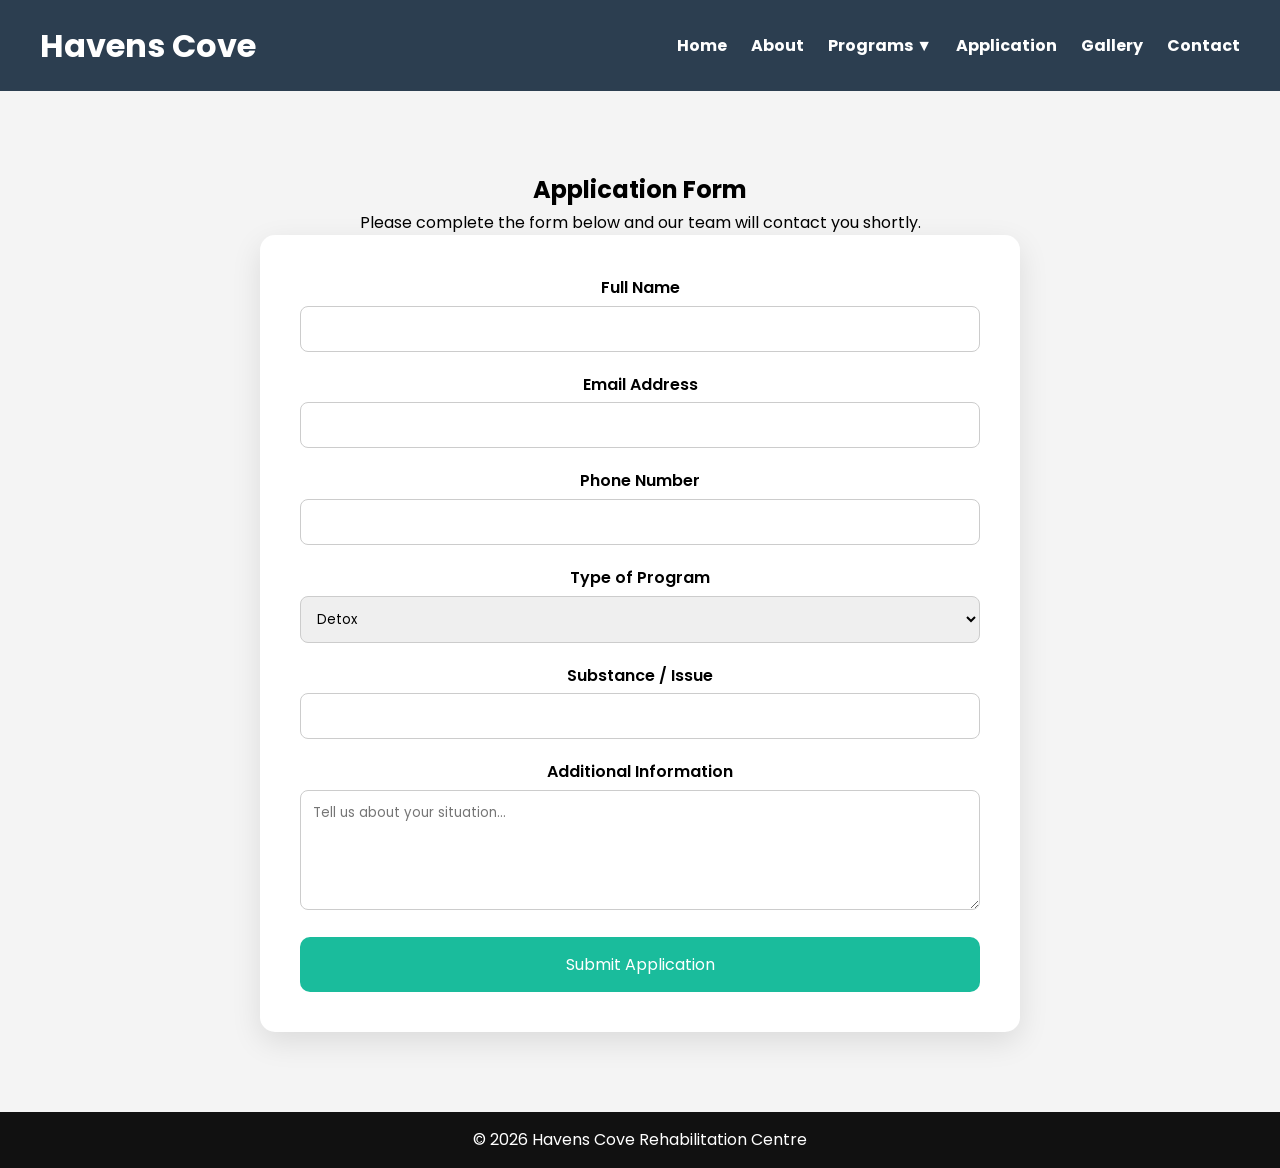
<file: application-form.html>
<!DOCTYPE html>
<html lang="en">
<head>
<meta charset="UTF-8">
<meta name="viewport" content="width=device-width, initial-scale=1.0">

<title>Application Form - Havens Cove</title>

<link rel="stylesheet" href="style.css">
<link href="https://fonts.googleapis.com/css2?family=Poppins:wght@300;400;600;700&display=swap" rel="stylesheet">

<style>

.section {
  padding: 80px 20px;
  max-width: 800px;
  margin: auto;
}

/* FORM */
form {
  background: white;
  padding: 40px;
  border-radius: 15px;
  box-shadow: 0 10px 30px rgba(0,0,0,0.1);
}

.form-group {
  margin-bottom: 20px;
}

label {
  display: block;
  margin-bottom: 5px;
  font-weight: 600;
}

input, select, textarea {
  width: 100%;
  padding: 12px;
  border-radius: 8px;
  border: 1px solid #ccc;
  font-family: 'Poppins';
}

textarea {
  resize: vertical;
  min-height: 120px;
}

button {
  background: #1abc9c;
  color: white;
  border: none;
  padding: 15px;
  width: 100%;
  border-radius: 10px;
  font-size: 1rem;
  cursor: pointer;
}

button:hover {
  background: #16a085;
}

</style>
</head>

<body>

<header>
<h1>Havens Cove</h1>
<nav>
  <a href="index.html#home" class="active">Home</a>
  <a href="about.html">About</a>
  <div class="dropdown">
    <a href="#programs">Programs ▼</a>
    <div class="dropdown-content">
      <a href="detox.html">Detox</a>
      <a href="inpatient.html">Inpatient</a>
      <a href="outpatient.html">Outpatient</a>
    </div>
  </div>
  <a href="apply.html" class="apply-btn">Application</a>
  <a href="#gallery">Gallery</a>
  <a href="#contact">Contact</a>
</nav>

</header>

<section class="section">

<h2 style="text-align:center;">Application Form</h2>
<p style="text-align:center;">Please complete the form below and our team will contact you shortly.</p>

<form>

<div class="form-group">
<label>Full Name</label>
<input type="text" required>
</div>

<div class="form-group">
<label>Email Address</label>
<input type="email" required>
</div>

<div class="form-group">
<label>Phone Number</label>
<input type="tel" required>
</div>

<div class="form-group">
<label>Type of Program</label>
<select>
  <option>Detox</option>
  <option>Inpatient</option>
  <option>Outpatient</option>
</select>
</div>

<div class="form-group">
<label>Substance / Issue</label>
<input type="text">
</div>

<div class="form-group">
<label>Additional Information</label>
<textarea placeholder="Tell us about your situation..."></textarea>
</div>

<button type="submit">Submit Application</button>

</form>

</section>

<footer>
<p>© 2026 Havens Cove Rehabilitation Centre</p>
</footer>

</body>
</html>
</file>
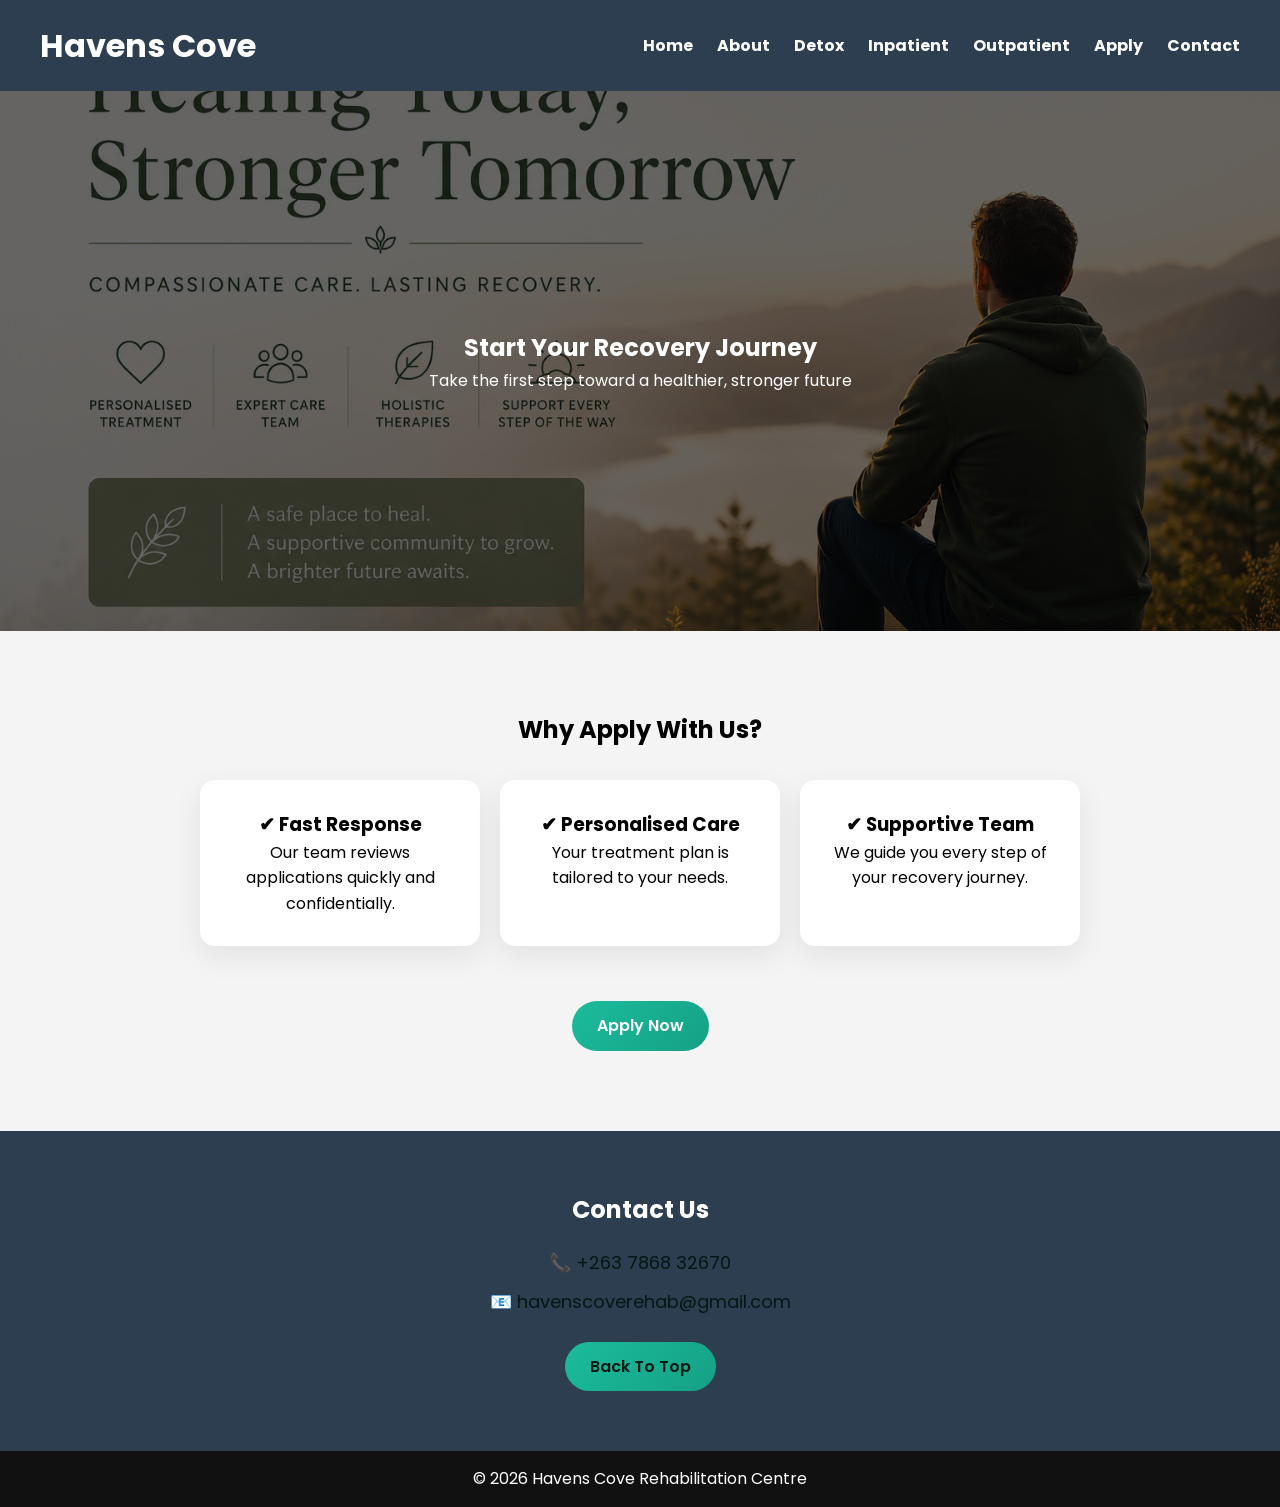
<file: apply.html>
<!DOCTYPE html>
<html lang="en">
<head>
<meta charset="UTF-8">
<meta name="viewport" content="width=device-width, initial-scale=1.0">

<title>Apply - Havens Cove</title>

<link rel="stylesheet" href="style.css">
<link href="https://fonts.googleapis.com/css2?family=Poppins:wght@300;400;600;700&display=swap" rel="stylesheet">

<style>

.section {
  padding: 80px 20px;
  max-width: 1200px;
  margin: auto;
}

/* HERO */
.hero {
  position: relative;
  height: 60vh;
  display: flex;
  align-items: center;
  justify-content: center;
  text-align: center;
  color: white;
}

.hero-bg {
  position: absolute;
  width: 100%;
  height: 100%;
  object-fit: cover;
  z-index: -2;
}

.overlay {
  position: absolute;
  width: 100%;
  height: 100%;
  background: rgba(0,0,0,0.6);
  z-index: -1;
}

/* CARDS */
.features-grid {
  display: flex;
  gap: 20px;
  justify-content: center;
  flex-wrap: wrap;
  margin-top: 30px;
}

.feature-card {
  background: white;
  padding: 30px;
  width: 280px;
  border-radius: 15px;
  box-shadow: 0 10px 30px rgba(0,0,0,0.08);
  text-align: center;
}

/* CTA */
.cta {
  text-align: center;
  margin-top: 40px;
}
/* Contact */

.contact{
  background:#2c3e50;
  color:white;
  padding:60px 20px;
  text-align:center;
  width:100%;
}

.contact h2{
  margin-bottom:20px;
}

.contact p{
  margin:10px 0;
  font-size:18px;
}

.contact a{
  color:#041814;
  text-decoration:none;
}
</style>
</head>

<body>

<header>
<h1>Havens Cove</h1>
<nav>
  <a href="index.html">Home</a>
  <a href="about.html">About</a>
  <a href="detox.html">Detox</a>
  <a href="inpatient.html">Inpatient</a>
  <a href="outpatient.html">Outpatient</a>
  <a href="apply.html" class="active">Apply</a>
  <a href="#contact">Contact</a>
</nav>
</header>

<!-- HERO -->
<section id="home" class="hero">
  <img src="Havens Cove (2).png" class="hero-bg">
  <div class="overlay"></div>

  <div>
    <h2>Start Your Recovery Journey</h2>
    <p>Take the first step toward a healthier, stronger future</p>
  </div>
</section>

<!-- WHY APPLY -->
<section class="section">
  <h2 style="text-align:center;">Why Apply With Us?</h2>

  <div class="features-grid">
    <div class="feature-card">
      <h3>✔ Fast Response</h3>
      <p>Our team reviews applications quickly and confidentially.</p>
    </div>

    <div class="feature-card">
      <h3>✔ Personalised Care</h3>
      <p>Your treatment plan is tailored to your needs.</p>
    </div>

    <div class="feature-card">
      <h3>✔ Supportive Team</h3>
      <p>We guide you every step of your recovery journey.</p>
    </div>
  </div>

  <div class="cta">
    <a href="application-form.html" class="btn">Apply Now</a>
  </div>
</section>

<section id="contact" class="contact">
  <h2>Contact Us</h2>
  <p>📞 <a href="tel:+263786832670">+263 7868 32670</a></p>
  <p>📧 <a href="mailto:havenscoverehab@gmail.com">havenscoverehab@gmail.com</a></p>
  <a href="#home" class="btn">Back To Top</a>
</section>

<footer>
<p>© 2026 Havens Cove Rehabilitation Centre</p>
</footer>

</body>
</html>
</file>
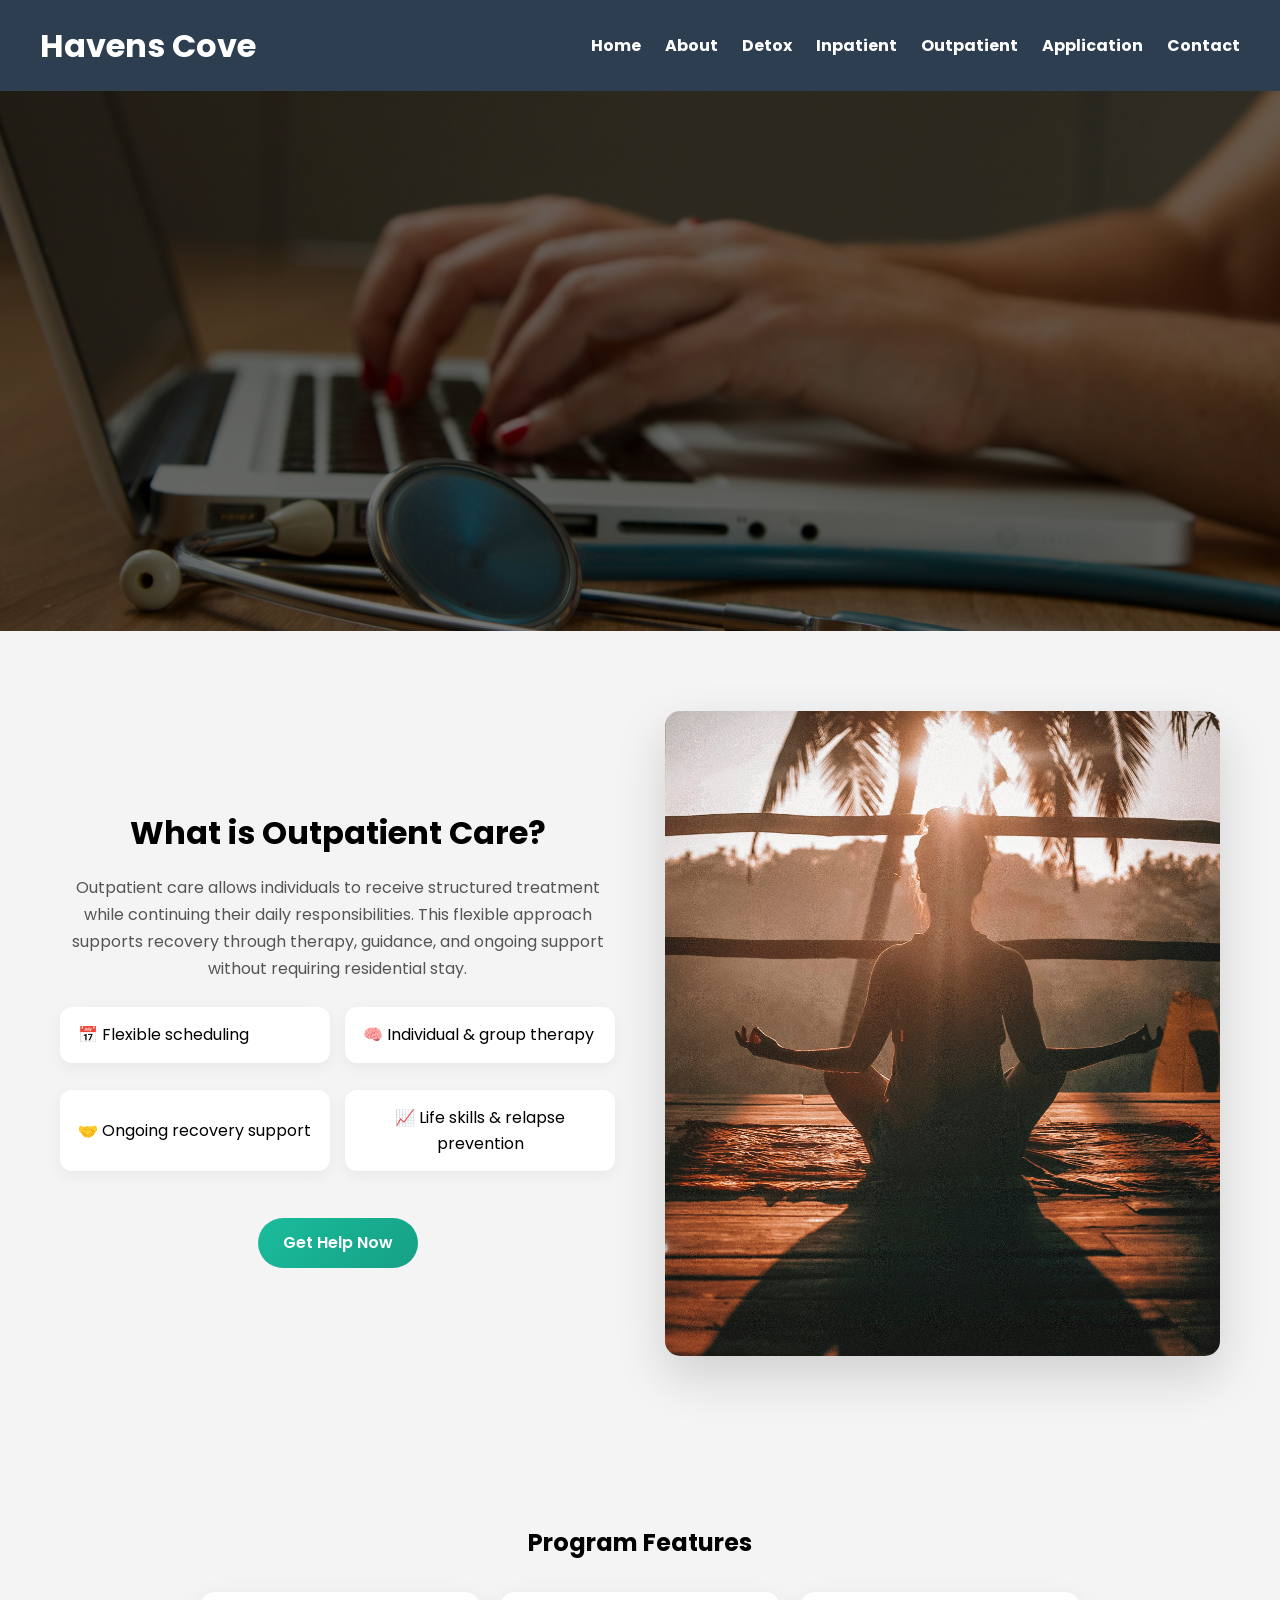
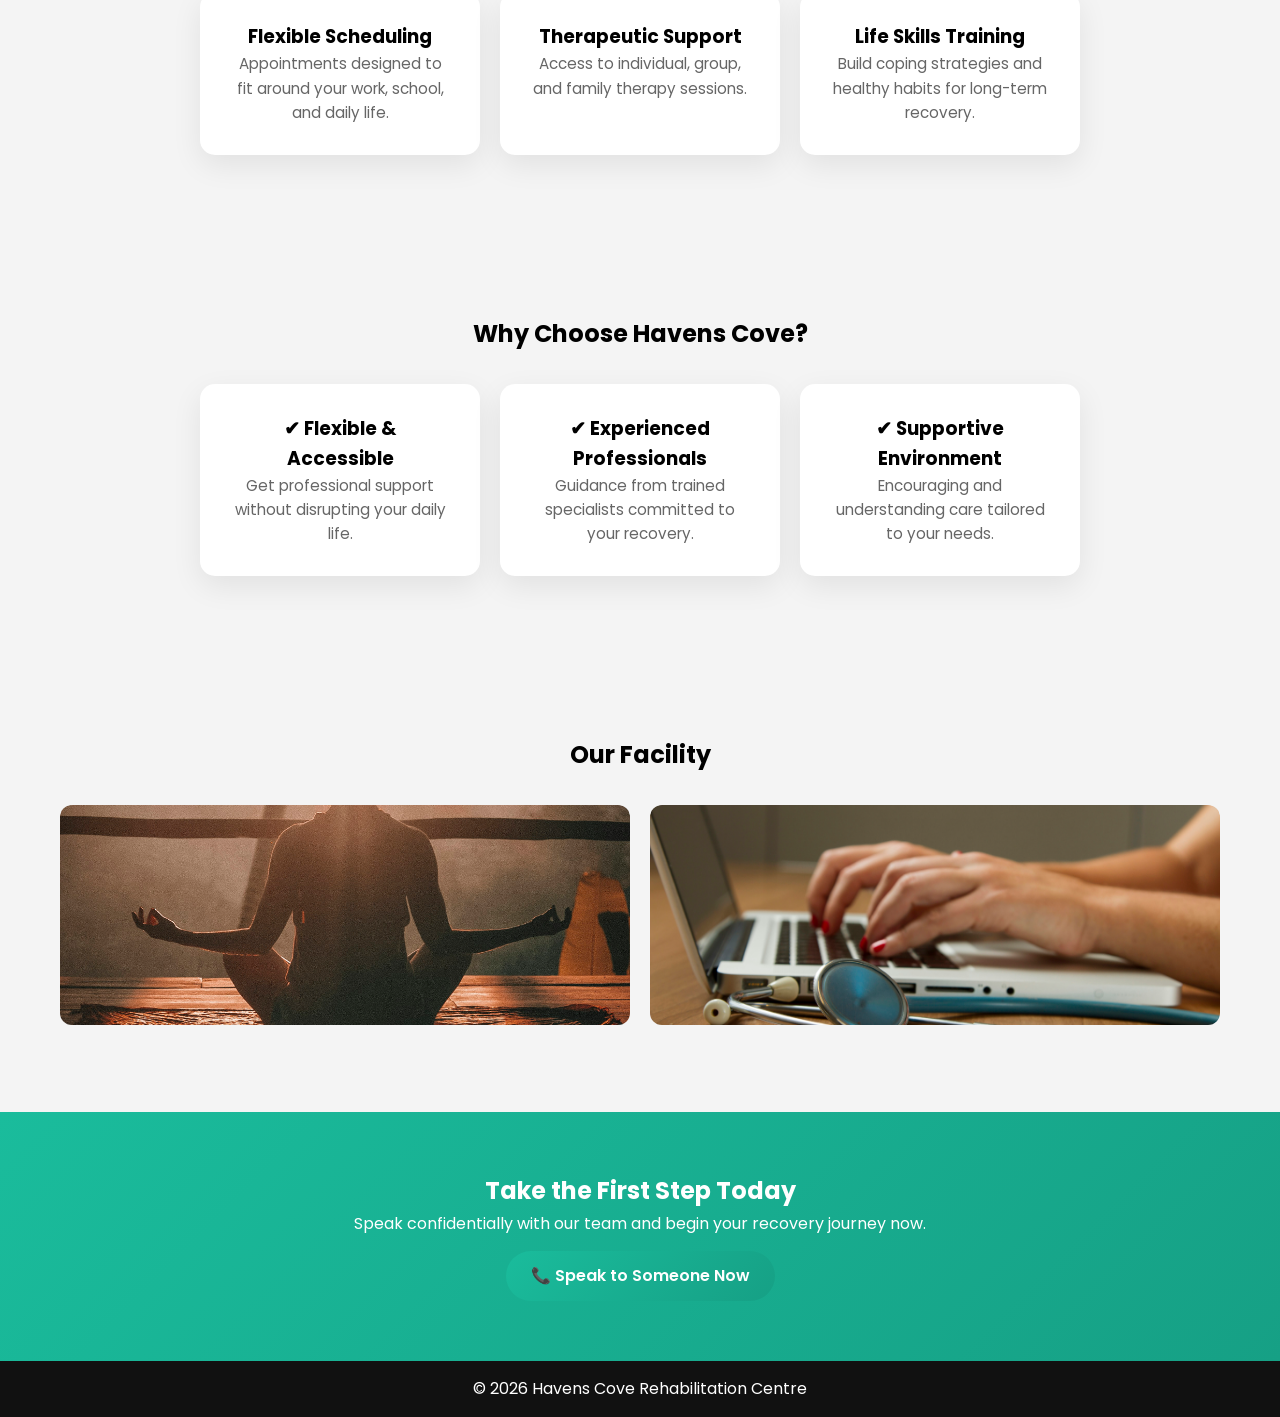
<file: Outpatient.html>
<!DOCTYPE html>
<html lang="en">
<head>
<meta charset="UTF-8">
<meta name="viewport" content="width=device-width, initial-scale=1.0">

<title>Outpatient Program - Havens Cove</title>

<link rel="stylesheet" href="style.css">
<link href="https://fonts.googleapis.com/css2?family=Poppins:wght@300;400;600;700&display=swap" rel="stylesheet">

<style>

/* GLOBAL */
.section {
  padding: 80px 20px;
  max-width: 1200px;
  margin: auto;
}

/* HERO */
.small-hero {
  height: 60vh;
}

.hero {
  position: relative;
  display: flex;
  align-items: center;
  justify-content: center;
  text-align: center;
  color: white;
}

.hero-bg {
  position: absolute;
  width: 100%;
  height: 100%;
  object-fit: cover;
  z-index: -2;
}

.overlay {
  position: absolute;
  width: 100%;
  height: 100%;
  background: rgba(0,0,0,0.55);
  z-index: -1;
}

.hero-box h2 {
  font-size: 2.5rem;
  margin-bottom: 10px;
}

.hero-box p {
  opacity: 0.9;
  margin-bottom: 20px;
}

/* LAYOUT */
.outpatient-container {
  display: flex;
  gap: 50px;
  align-items: center;
  flex-wrap: wrap;
}

.outpatient-text {
  flex: 1;
  min-width: 300px;
}

.outpatient-text h2 {
  font-size: 2rem;
  margin-bottom: 15px;
}

.outpatient-text p {
  line-height: 1.7;
  color: #555;
  margin-bottom: 25px;
}

.outpatient-image {
  flex: 1;
}

.outpatient-image img {
  width: 100%;
  border-radius: 15px;
  box-shadow: 0 20px 50px rgba(0,0,0,0.15);
}

/* LIST */
.about-item {
  display: flex;
  align-items: center;
  gap: 10px;
  margin-bottom: 12px;
}

/* FEATURES */
.features-grid {
  display: flex;
  gap: 20px;
  justify-content: center;
  flex-wrap: wrap;
  margin-top: 30px;
}

.feature-card {
  background: white;
  padding: 30px;
  width: 280px;
  border-radius: 15px;
  box-shadow: 0 10px 30px rgba(0,0,0,0.08);
  transition: all 0.3s ease;
  text-align: center;
}

.feature-card:hover {
  transform: translateY(-10px) scale(1.02);
  box-shadow: 0 20px 50px rgba(0,0,0,0.15);
}

.feature-card p {
  color: #666;
  font-size: 0.95rem;
}

/* GALLERY */
.gallery {
  display: grid;
  grid-template-columns: repeat(auto-fit, minmax(250px, 1fr));
  gap: 20px;
  margin-top: 30px;
}

.image-box img {
  width: 100%;
  height: 220px;
  object-fit: cover;
  border-radius: 12px;
  transition: 0.3s;
}

.image-box img:hover {
  transform: scale(1.05);
}

/* CTA */
.cta {
  background: linear-gradient(135deg, #1abc9c, #16a085);
  color: white;
  text-align: center;
  padding: 60px 20px;
}

</style>
</head>

<body>

<!-- SAME HEADER -->
<header>
<h1>Havens Cove</h1>

<nav>
  <a href="index.html">Home</a>
  <a href="about.html">About</a>
  <a href="detox.html">Detox</a>
  <a href="inpatient.html">Inpatient</a>
  <a href="outpatient.html" class="active">Outpatient</a>
  <a href="apply.html" class="apply-btn">Application</a>
  <a href="index.html#contact">Contact</a>
</nav>
</header>

<!-- HERO -->
<section class="hero small-hero">
  <img src="image 2.jfif" class="hero-bg">
  <div class="overlay"></div>

  <div class="hero-box">
    <h2>Outpatient Program</h2>
    <p>Flexible treatment designed to fit around your daily life</p>
    <a href="index.html#contact" class="btn">Start Your Recovery</a>
  </div>
</section>

<!-- CONTENT -->
<section class="section">
  <div class="outpatient-container">

    <div class="outpatient-text">
      <h2>What is Outpatient Care?</h2>
      <p>
        Outpatient care allows individuals to receive structured treatment while continuing
        their daily responsibilities. This flexible approach supports recovery through therapy,
        guidance, and ongoing support without requiring residential stay.
      </p>

      <div class="about-list">
        <div class="about-item">📅 Flexible scheduling</div>
        <div class="about-item">🧠 Individual & group therapy</div>
        <div class="about-item">🤝 Ongoing recovery support</div>
        <div class="about-item">📈 Life skills & relapse prevention</div>
      </div>

      <a href="index.html#contact" class="btn">Get Help Now</a>
    </div>

    <div class="outpatient-image">
      <img src="image.jfif" alt="Outpatient therapy session">
    </div>

  </div>
</section>

<!-- FEATURES -->
<section class="section">
  <h2 style="text-align:center;">Program Features</h2>

  <div class="features-grid">
    <div class="feature-card">
      <h3>Flexible Scheduling</h3>
      <p>Appointments designed to fit around your work, school, and daily life.</p>
    </div>

    <div class="feature-card">
      <h3>Therapeutic Support</h3>
      <p>Access to individual, group, and family therapy sessions.</p>
    </div>

    <div class="feature-card">
      <h3>Life Skills Training</h3>
      <p>Build coping strategies and healthy habits for long-term recovery.</p>
    </div>
  </div>
</section>

<!-- TRUST SECTION -->
<section class="section">
  <h2 style="text-align:center;">Why Choose Havens Cove?</h2>

  <div class="features-grid">
    <div class="feature-card">
      <h3>✔ Flexible & Accessible</h3>
      <p>Get professional support without disrupting your daily life.</p>
    </div>

    <div class="feature-card">
      <h3>✔ Experienced Professionals</h3>
      <p>Guidance from trained specialists committed to your recovery.</p>
    </div>

    <div class="feature-card">
      <h3>✔ Supportive Environment</h3>
      <p>Encouraging and understanding care tailored to your needs.</p>
    </div>
  </div>
</section>

<!-- GALLERY -->
<section class="section">
  <h2 style="text-align:center;">Our Facility</h2>

  <div class="gallery">
    <div class="image-box">
      <img src="image.jfif" alt="Therapy room">
    </div>
    <div class="image-box">
      <img src="image 2.jfif" alt="Support session">
    </div>
  </div>
</section>

<!-- CTA -->
<section class="cta">
  <h2>Take the First Step Today</h2>
  <p>Speak confidentially with our team and begin your recovery journey now.</p>
  <a href="tel:+263786832670" class="btn">📞 Speak to Someone Now</a>
</section>

<footer>
  <p>© 2026 Havens Cove Rehabilitation Centre</p>
</footer>

</body>
</html>
</file>
<file: style.css>
*{
margin:0;
padding:0;
box-sizing:border-box;
font-family:'Poppins', Arial, sans-serif;
scroll-behavior:smooth;
}

body{
background:#f4f4f4;
line-height:1.6;
}

/* Navigation */

header{
display:flex;
justify-content:space-between;
align-items:center;
padding:20px 40px;
background:#2c3e50;
color:white;
position:sticky;
top:0;
z-index:1000;
}

nav a{
color:white;
margin-left:20px;
text-decoration:none;
font-weight:bold;
transition:0.3s;
}

nav a:hover{
color:#1abc9c;
}

/* Hero */

.hero {
  position: relative;
  height: 100vh;
  overflow: hidden;
}

.carousel {
  position: relative;
  height: 100%;
}

/* Slides */
.slide {
  position: absolute;
  width: 100%;
  height: 100%;
  opacity: 0;
  transition: opacity 0.8s ease;
}

.slide.active {
  opacity: 1;
  z-index: 1;
}

.slide img {
  width: 100%;
  height: 100%;
  object-fit: cover;
}

/* cinematic overlay */
.overlay {
  position: absolute;
  width: 100%;
  height: 100%;
  background: linear-gradient(to top, rgba(0,0,0,0.7), rgba(0,0,0,0.2));
}

/* Hero text */
.hero-box {
  position: absolute;
  top: 50%;
  left: 50%;
  transform: translate(-50%, -50%) translateY(20px);
  color: #fff;
  text-align: center;
  opacity: 0;
  transition: all 0.8s ease;

  background: rgba(255,255,255,0.08);
  backdrop-filter: blur(10px);
  padding: 30px;
  border-radius: 15px;
  max-width: 600px;
}

.slide.active .hero-box {
  opacity: 1;
  transform: translate(-50%, -50%) translateY(0);
}

/* Arrows */
.arrow {
  position: absolute;
  top: 50%;
  transform: translateY(-50%);
  font-size: 30px;
  background: rgba(0,0,0,0.5);
  color: #fff;
  border: none;
  padding: 10px 15px;
  cursor: pointer;
  z-index: 2;
}

.prev { left: 20px; }
.next { right: 20px; }

/* Dots */
.dots {
  position: absolute;
  bottom: 20px;
  width: 100%;
  text-align: center;
}

.dots span {
  display: inline-block;
  width: 12px;
  height: 12px;
  margin: 5px;
  background: #bbb;
  border-radius: 50%;
  cursor: pointer;
}

.dots .active-dot {
  background: #fff;
}

/* Buttons*/

.btn{
display:inline-block;
margin-top:15px;
padding:12px 25px;
background:linear-gradient(135deg, #1abc9c, #16a085);
color:white;
text-decoration:none;
border-radius:30px;
transition:0.3s;
font-weight:600;
}

.btn:hover{
transform:translateY(-2px);
box-shadow:0 8px 20px rgba(0,0,0,0.2);
}

/* Sections */

.section{
padding:60px 40px;
text-align:center;
}

/*about*/
.about {
  background:#f9f9f9;
}

.about-container {
  display:flex;
  gap:50px;
  max-width:1100px;
  margin:auto;
  padding:50px 20px;
  align-items:center;
  flex-wrap:wrap;
}

.about-text {
  flex:1;
  min-width:300px;
  text-align:left;
}

.about-text h2 {
  font-size:2.4rem;
  margin-bottom:15px;
  color:#2c3e50;
}

.about-intro {
  color:#555;
  line-height:1.7;
  margin-bottom:25px;
}

.about-list {
  display:grid;
  grid-template-columns:repeat(auto-fit, minmax(250px, 1fr));
  gap:15px;
  margin-bottom:20px;
}

.about-item {
  display:flex;
  align-items:center;
  gap:12px;
  background:#fff;
  padding:15px 18px;
  border-radius:12px;
  box-shadow:0 5px 15px rgba(0,0,0,0.05);
  transition:0.3s;
}

.about-item:hover {
  transform:translateY(-6px);
  box-shadow:0 12px 30px rgba(0,0,0,0.1);
}

.about-item span {
  font-size:20px;
}

.about-item p {
  margin:0;
  font-size:0.95rem;
}

.about-note {
  margin-top:10px;
  color:#666;
  font-size:0.95rem;
}

.about-image {
  flex:1;
  min-width:300px;
}

.about-image img {
  width:100%;
  border-radius:15px;
  box-shadow:0 20px 50px rgba(0,0,0,0.15);
}

/* Programs */

.program-container{
display:flex;
justify-content:center;
gap:30px;
flex-wrap:wrap;
margin-top:30px;
}

.program-card{
background:white;
padding:25px;
width:250px;
border-radius:12px;
box-shadow:0 8px 25px rgba(0,0,0,0.08);
transition:0.3s;
}

.program-card:hover{
transform:translateY(-10px) scale(1.02);
}

.program-card a{
display:block;
margin-top:10px;
color:#1abc9c;
text-decoration:none;
font-weight:bold;
}

/* Gallery */

.gallery{
display:flex;
justify-content:center;
gap:20px;
flex-wrap:wrap;
margin-top:30px;
}

.image-box{
overflow:hidden;
border-radius:10px;
}

.image-box img{
width:300px;
height:200px;
object-fit:cover;
transition:0.4s;
}

.image-box:hover img{
transform:scale(1.1);
}

/* Dropdown */

.dropdown {
  position: relative;
  display: inline-block;
}

.dropdown-content {
  display: none;
  position: absolute;
  background: white;
  min-width: 150px;
  box-shadow: 0 5px 10px rgba(0,0,0,0.2);
  z-index: 1001;
}

.dropdown-content a {
  color: #2c3e50;
  padding: 10px 15px;
  text-decoration: none;
  display: block;
}

.dropdown-content a:hover {
  background: #1abc9c;
  color: white;
}

.dropdown:hover .dropdown-content {
  display: block;
}

/* Scroll Animations */

.scroll-animation {
  opacity: 0;
  transform: translateY(50px);
  transition: all 0.6s ease-out;
}

.scroll-animation.show {
  opacity: 1;
  transform: translateY(0);
}

/* Testimonials */

.testimonials {
  background:#111;
  color:white;
  text-align:center;
  padding:60px 20px;
}

.testimonial {
  display:none;
}

.testimonial.active {
  display:block;
}

/* Contact */

.contact{
background:#2c3e50;
color:white;
padding:60px;
text-align:center;
}

.contact a{
color:#080808;
text-decoration:none;
}

/* Footer */

footer{
background:#111;
color:white;
text-align:center;
padding:15px;
}

/* Mobile */

@media (max-width:768px){
  .about-container{
    flex-direction:column;
    text-align:center;
  }

  .about-text{
    text-align:center;
  }

  .about-item{
    justify-content:center;
  }
}
</file>
